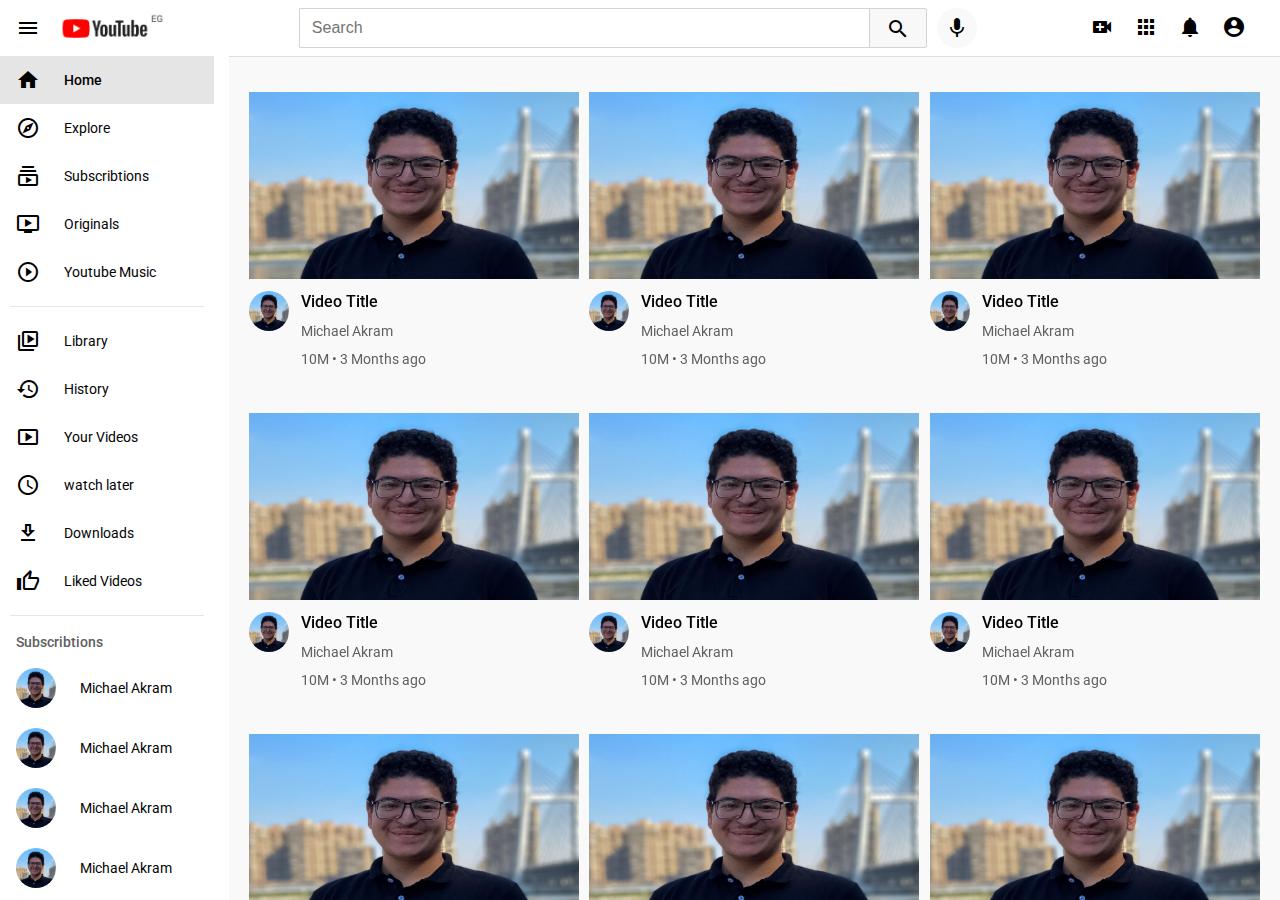
<file: index.html>
<!DOCTYPE html>
<html lang="en">
<head>
    <meta charset="UTF-8">
    <meta http-equiv="X-UA-Compatible" content="IE=edge">
    <meta name="viewport" content="width=device-width, initial-scale=1.0">
    <link href="https://fonts.googleapis.com/css?family=Material+Icons|Material+Icons+Outlined|Material+Icons+Two+Tone|Material+Icons+Round|Material+Icons+Sharp" rel="stylesheet">
    <link rel="stylesheet" href="style.css">
    <link rel="icon" href="images/free-youtube-logo-icon-2431-thumb.png" type="image/icon type">
    <title>Youtube</title>
    <link rel="stylesheet" href="https://cdnjs.cloudflare.com/ajax/libs/font-awesome/5.15.4/css/all.min.css">
    <link rel="stylesheet" href="https://cdnjs.cloudflare.com/ajax/libs/font-awesome/6.3.0/css/all.min.css">
</head>
<body>
    
    <header>
        <div class="left-section">
         <i class="material-icons logo">
          menu
         </i>
         <img src="images/youtube-logo.png" alt="">
        </div>
        <div class="mid-section">
         <form action="">
            <input type="text" placeholder="Search">
        
            <button><i class="material-icons">search</i></button>
         </form>
         <i class="material-icons mic">mic</i>
        </div>
        <div class="right-section">
         <a href=""><i class="material-icons">video_call</i></a>
         <a href=""><i class="material-icons">apps</i></a>
         <a href=""><i class="material-icons">notifications</i></a>
         <a href=""><i class="material-icons">account_circle</i></a>
        </div>
       
    </header>


    <div class="content-area">
        <aside>
            <nav>
                <a href="" class="nav-link active">
                    <i class="material-icons">home</i>
                    <span id="active-span">Home</span>
                </a>
                <a href="" class="nav-link ">
                    <i class="material-icons-outlined">explore</i>
                    <span >Explore</span>
                </a>
                
                <a href="" class="nav-link ">
                    <i class="material-icons-outlined">subscriptions</i>
                    <span >Subscribtions</span>
                </a>

                <a href="" class="nav-link ">
                    <i class="material-icons-outlined">ondemand_video</i>
                    <span >Originals</span>

                </a>
                <a href="" class="nav-link ">
                    <i class="material-icons">play_circle_outline</i>
                    <span >Youtube Music</span>

                </a>
                <hr>
                <a href="" class="nav-link ">
                    <i  class="material-symbols-outlined">
                       
                        </span>video_library</i>
                    <link rel="stylesheet" href="https://fonts.googleapis.com/css2?family=Material+Symbols+Outlined:opsz,wght,FILL,GRAD@24,400,0,0" />
                    <span >Library</span>

                </a>
                <a href="" class="nav-link ">
                    <i class="material-icons">history</i>
                    <span >History</span>

                </a>
                <a href="" class="nav-link ">
                    <i class="material-symbols-outlined"> smart_display</i>
                    <link rel="stylesheet" href="https://fonts.googleapis.com/css2?family=Material+Symbols+Outlined:opsz,wght,FILL,GRAD@24,400,0,0" />
                    <span >Your Videos </span>

                    <a href="" class="nav-link ">
                        <i class="material-icons-outlined">schedule</i>
                        <span >watch later</span>
                    </a>
    
                                                                                                                            
                </a>
                <a href="" class="nav-link ">
                    <i class="material-icons-outlined">download</i>
                    <span >Downloads</span>
                </a>
                <a href="" class="nav-link ">
                    <i class="material-icons-outlined">thumb_up</i>
                    <span >Liked Videos</span>
                </a>

                </a>
               <hr> 
               <p>
                Subscribtions
               </p>
            
               <a href="" class="nav-link ">
                <img src="images/ff.jpg">
                <span >Michael Akram</span>
            
            </a>
            <a href="" class="nav-link ">
                <img src="images/ff.jpg">
                <span >Michael Akram</span>
            
            </a>
            <a href="" class="nav-link ">
                <img src="images/ff.jpg">
                <span >Michael Akram</span>
            
            </a>
            <a href="" class="nav-link ">
                <img src="images/ff.jpg">
                <span >Michael Akram</span>
            
            </a>
            <a href="" class="nav-link ">
                <img src="images/ff.jpg">
                <span >Michael Akram</span>
            
            </a>
              
            </nav>
            
        </aside>
        
        <main>
            <div class="videos-container">
                <div class="video">
                    <div class="thumbnail">
                      <img src="images/WhatsApp Image 2024-07-05 at 20.35.36_32d2b073.jpg" alt="">
                    </div>
                    <div class="video-details">
                        <div class="creator-img">
                            <img src="images/ff.jpg" alt="">
                        </div>
                        <div class="tittle">
                            <a href="" class="video-tittle">
                             Video Title
                            </a>
                            <a href="" class="video-creator">
                               Michael Akram
                            </a>
                            <span>10M • 3 Months ago</span>
                        </div>
                    </div>
                </div>

                <div class="video">
                    <div class="thumbnail">
                      <img src="images/WhatsApp Image 2024-07-05 at 20.35.36_32d2b073.jpg" alt="">
                    </div>
                    <div class="video-details">
                        <div class="creator-img">
                            <img src="images/ff.jpg" alt="">
                        </div>
                        <div class="tittle">
                            <a href="" class="video-tittle">
                             Video Title
                            </a>
                            <a href="" class="video-creator">
                               Michael Akram
                            </a>
                            <span>10M • 3 Months ago</span>
                        </div>
                    </div>
                </div>

                <div class="video">
                    <div class="thumbnail">
                      <img src="images/WhatsApp Image 2024-07-05 at 20.35.36_32d2b073.jpg" alt="">
                    </div>
                    <div class="video-details">
                        <div class="creator-img">
                            <img src="images/ff.jpg" alt="">
                        </div>
                        <div class="tittle">
                            <a href="" class="video-tittle">
                             Video Title
                            </a>
                            <a href="" class="video-creator">
                               Michael Akram
                            </a>
                            <span>10M • 3 Months ago</span>
                        </div>
                    </div>
                </div>

                <div class="video">
                    <div class="thumbnail">
                      <img src="images/WhatsApp Image 2024-07-05 at 20.35.36_32d2b073.jpg" alt="">
                    </div>
                    <div class="video-details">
                        <div class="creator-img">
                            <img src="images/ff.jpg" alt="">
                        </div>
                        <div class="tittle">
                            <a href="" class="video-tittle">
                             Video Title
                            </a>
                            <a href="" class="video-creator">
                               Michael Akram
                            </a>
                            <span>10M • 3 Months ago</span>
                        </div>
                    </div>
                </div>

                <div class="video">
                    <div class="thumbnail">
                      <img src="images/WhatsApp Image 2024-07-05 at 20.35.36_32d2b073.jpg" alt="">
                    </div>
                    <div class="video-details">
                        <div class="creator-img">
                            <img src="images/ff.jpg" alt="">
                        </div>
                        <div class="tittle">
                            <a href="" class="video-tittle">
                             Video Title
                            </a>
                            <a href="" class="video-creator">
                               Michael Akram
                            </a>
                            <span>10M • 3 Months ago</span>
                        </div>
                    </div>
                </div>

                <div class="video">
                    <div class="thumbnail">
                      <img src="images/WhatsApp Image 2024-07-05 at 20.35.36_32d2b073.jpg" alt="">
                    </div>
                    <div class="video-details">
                        <div class="creator-img">
                            <img src="images/ff.jpg" alt="">
                        </div>
                        <div class="tittle">
                            <a href="" class="video-tittle">
                             Video Title
                            </a>
                            <a href="" class="video-creator">
                               Michael Akram
                            </a>
                            <span>10M • 3 Months ago</span>
                        </div>
                    </div>
                </div>

                <div class="video">
                    <div class="thumbnail">
                      <img src="images/WhatsApp Image 2024-07-05 at 20.35.36_32d2b073.jpg" alt="">
                    </div>
                    <div class="video-details">
                        <div class="creator-img">
                            <img src="images/ff.jpg" alt="">
                        </div>
                        <div class="tittle">
                            <a href="" class="video-tittle">
                             Video Title
                            </a>
                            <a href="" class="video-creator">
                               Michael Akram
                            </a>
                            <span>10M • 3 Months ago</span>
                        </div>
                    </div>
                </div>

                <div class="video">
                    <div class="thumbnail">
                      <img src="images/WhatsApp Image 2024-07-05 at 20.35.36_32d2b073.jpg" alt="">
                    </div>
                    <div class="video-details">
                        <div class="creator-img">
                            <img src="images/ff.jpg" alt="">
                        </div>
                        <div class="tittle">
                            <a href="" class="video-tittle">
                             Video Title
                            </a>
                            <a href="" class="video-creator">
                               Michael Akram
                            </a>
                            <span>10M • 3 Months ago</span>
                        </div>
                    </div>
                </div>

                <div class="video">
                    <div class="thumbnail">
                      <img src="images/WhatsApp Image 2024-07-05 at 20.35.36_32d2b073.jpg" alt="">
                    </div>
                    <div class="video-details">
                        <div class="creator-img">
                            <img src="images/ff.jpg" alt="">
                        </div>
                        <div class="tittle">
                            <a href="" class="video-tittle">
                             Video Title
                            </a>
                            <a href="" class="video-creator">
                               Michael Akram
                            </a>
                            <span>10M • 3 Months ago</span>
                        </div>
                    </div>
                </div>

                <div class="video">
                    <div class="thumbnail">
                      <img src="images/WhatsApp Image 2024-07-05 at 20.35.36_32d2b073.jpg" alt="">
                    </div>
                    <div class="video-details">
                        <div class="creator-img">
                            <img src="images/ff.jpg" alt="">
                        </div>
                        <div class="tittle">
                            <a href="" class="video-tittle">
                             Video Title
                            </a>
                            <a href="" class="video-creator">
                               Michael Akram
                            </a>
                            <span>10M • 3 Months ago</span>
                        </div>
                    </div>
                </div>

                <div class="video">
                    <div class="thumbnail">
                      <img src="images/WhatsApp Image 2024-07-05 at 20.35.36_32d2b073.jpg" alt="">
                    </div>
                    <div class="video-details">
                        <div class="creator-img">
                            <img src="images/ff.jpg" alt="">
                        </div>
                        <div class="tittle">
                            <a href="" class="video-tittle">
                             Video Title
                            </a>
                            <a href="" class="video-creator">
                               Michael Akram
                            </a>
                            <span>10M • 3 Months ago</span>
                        </div>
                    </div>
                </div>

                <div class="video">
                    <div class="thumbnail">
                      <img src="images/WhatsApp Image 2024-07-05 at 20.35.36_32d2b073.jpg" alt="">
                    </div>
                    <div class="video-details">
                        <div class="creator-img">
                            <img src="images/ff.jpg" alt="">
                        </div>
                        <div class="tittle">
                            <a href="" class="video-tittle">
                             Video Title
                            </a>
                            <a href="" class="video-creator">
                               Michael Akram
                            </a>
                            <span>10M • 3 Months ago</span>
                        </div>
                    </div>
                </div>

                <div class="video">
                    <div class="thumbnail">
                      <img src="images/WhatsApp Image 2024-07-05 at 20.35.36_32d2b073.jpg" alt="">
                    </div>
                    <div class="video-details">
                        <div class="creator-img">
                            <img src="images/ff.jpg" alt="">
                        </div>
                        <div class="tittle">
                            <a href="" class="video-tittle">
                             Video Title
                            </a>
                            <a href="" class="video-creator">
                               Michael Akram
                            </a>
                            <span>10M • 3 Months ago</span>
                        </div>
                    </div>
                </div>

                 <div class="video">
                    <div class="thumbnail">
                      <img src="images/WhatsApp Image 2024-07-05 at 20.35.36_32d2b073.jpg" alt="">
                    </div>
                    <div class="video-details">
                        <div class="creator-img">
                            <img src="images/ff.jpg" alt="">
                        </div>
                        <div class="tittle">
                            <a href="" class="video-tittle">
                             Video Title
                            </a>
                            <a href="" class="video-creator">
                               Michael Akram
                            </a>
                            <span>10M • 3 Months ago</span>
                        </div>
                    </div>
                </div>


                <div class="video">
                    <div class="thumbnail">
                      <img src="images/WhatsApp Image 2024-07-05 at 20.35.36_32d2b073.jpg" alt="">
                    </div>
                    <div class="video-details">
                        <div class="creator-img">
                            <img src="images/ff.jpg" alt="">
                        </div>
                        <div class="tittle">
                            <a href="" class="video-tittle">
                             Video Title
                            </a>
                            <a href="" class="video-creator">
                               Michael Akram
                            </a>
                            <span>10M • 3 Months ago</span>
                        </div>
                    </div>

                    
                    
                </div>
                <div class="video">
                    <div class="thumbnail">
                      <img src="images/WhatsApp Image 2024-07-05 at 20.35.36_32d2b073.jpg" alt="">
                    </div>
                    <div class="video-details">
                        <div class="creator-img">
                            <img src="images/ff.jpg" alt="">
                        </div>
                        <div class="tittle">
                            <a href="" class="video-tittle">
                             Video Title
                            </a>
                            <a href="" class="video-creator">
                               Michael Akram
                            </a>
                            <span>10M • 3 Months ago</span>
                        </div>
                    </div>

                    
                    
                </div>
            </div>
        </main>



    </div>
    
</body>

</html>
</file>
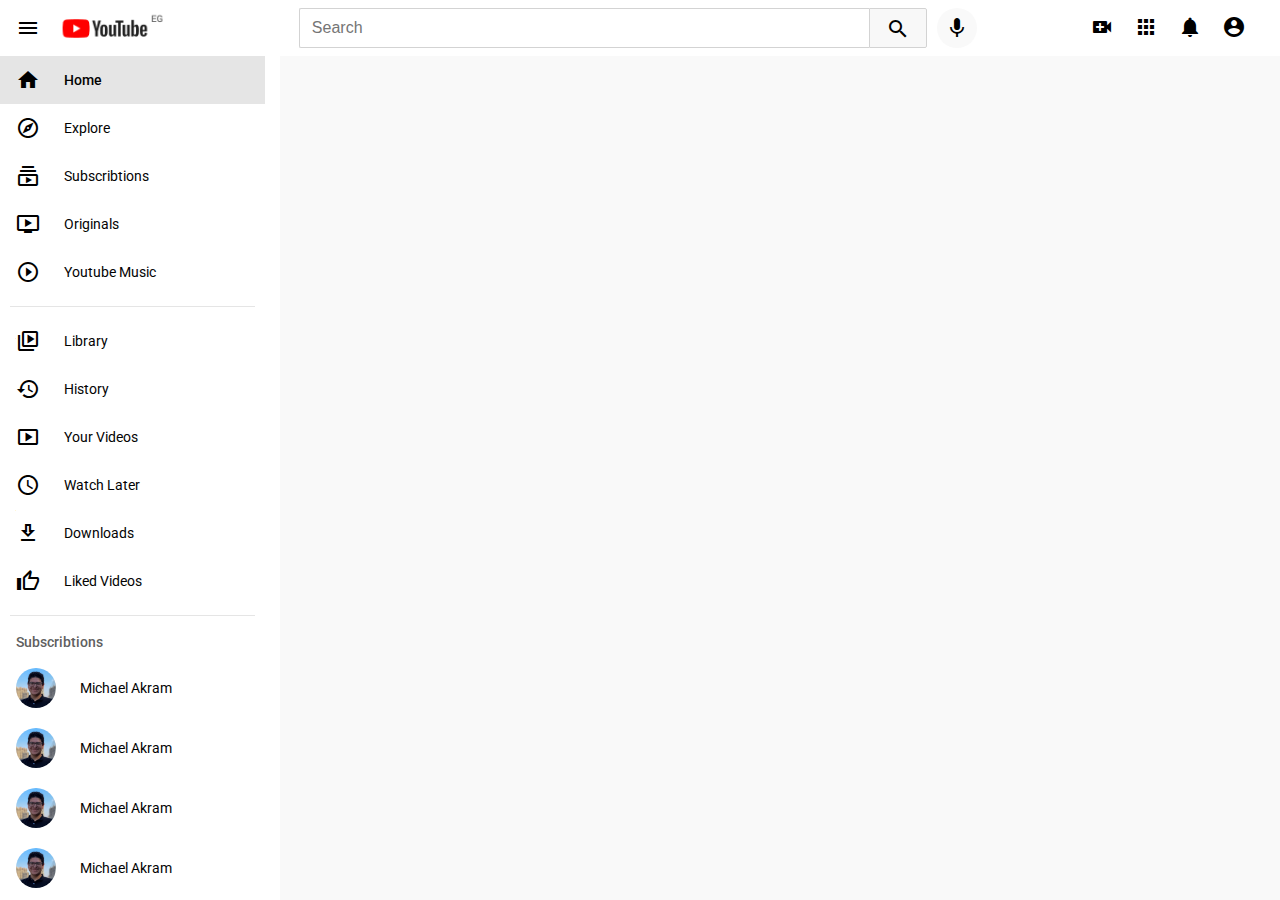
<file: index2.html>
<!DOCTYPE html>
<html lang="en">
<head>
    <meta charset="UTF-8">
    <meta http-equiv="X-UA-Compatible" content="IE=edge">
    <meta name="viewport" content="width=device-width, initial-scale=1.0">
    <link href="https://fonts.googleapis.com/css?family=Material+Icons|Material+Icons+Outlined|Material+Icons+Two+Tone|Material+Icons+Round|Material+Icons+Sharp" rel="stylesheet">
    <link rel="stylesheet" href="style.css">
    <link rel="icon" href="images/free-youtube-logo-icon-2431-thumb.png" type="image/icon type">
    <title>Youtube</title>
</head>
<body>
    
    <header>
        <div class="left-section">
         <i class="material-icons logo">
          menu
         </i>
         <img src="images/youtube-logo.png" alt="">
        </div>
        <div class="mid-section">
         <form action="">
            <input type="text" placeholder="Search">
        
            <button><i class="material-icons">search</i></button>
         </form>
         <i class="material-icons mic">mic</i>
        </div>
        <div class="right-section">
         <a href=""><i class="material-icons">video_call</i></a>
         <a href=""><i class="material-icons">apps</i></a>
         <a href=""><i class="material-icons">notifications</i></a>
         <a href=""><i class="material-icons">account_circle</i></a>
        </div>
       
    </header>


    <div class="content-area">
        <aside>
            <nav>
                <a href="" class="nav-link active">
                    <i class="material-icons">home</i>
                    <span id="active-span">Home</span>
                </a>
                <a href="" class="nav-link ">
                    <i class="material-icons-outlined">explore</i>
                    <span >Explore</span>
                </a>
                
                <a href="" class="nav-link ">
                    <i class="material-icons-outlined">subscriptions</i>
                    <span >Subscribtions</span>
                </a>

                <a href="" class="nav-link ">
                    <i class="material-icons-outlined">ondemand_video</i>
                    <span >Originals</span>

                </a>
                <a href="" class="nav-link ">
                    <i class="material-icons">play_circle_outline</i>
                    <span >Youtube Music</span>

                </a>
                <hr>
                <a href="" class="nav-link ">
                    <i  class="material-symbols-outlined">
                       
                        </span>video_library</i>
                    <link rel="stylesheet" href="https://fonts.googleapis.com/css2?family=Material+Symbols+Outlined:opsz,wght,FILL,GRAD@24,400,0,0" />
                    <span >Library</span>

                </a>
                <a href="" class="nav-link ">
                    <i class="material-icons">history</i>
                    <span >History</span>

                </a>
                <a href="" class="nav-link ">
                    <i class="material-symbols-outlined"> smart_display</i>
                    <link rel="stylesheet" href="https://fonts.googleapis.com/css2?family=Material+Symbols+Outlined:opsz,wght,FILL,GRAD@24,400,0,0" />
                    <span >Your Videos </span>

                <a href="" class="nav-link ">
                    <i  <span class="material-icons-outlined">
                        watch_later
                        </span></i>
                    <span >Watch Later </span>

                </a>
                <a href="" class="nav-link ">
                    <i  <span class="material-icons-outlined">
                        download
                        </span></i>
                    <span >Downloads</span>

                </a>
                <a href="" class="nav-link ">
                    <i  <span class="material-icons-outlined">
                        thumb_up
                        </span></i>
                    <span >Liked Videos</span>

                </a>
               <hr> 
               <p>
                Subscribtions
               </p>
            
               <a href="" class="nav-link ">
                <img src="images/ff.jpg">
                <span >Michael Akram</span>
            
            </a>
            <a href="" class="nav-link ">
                <img src="images/ff.jpg">
                <span >Michael Akram</span>
            
            </a>
            <a href="" class="nav-link ">
                <img src="images/ff.jpg">
                <span >Michael Akram</span>
            
            </a>
            <a href="" class="nav-link ">
                <img src="images/ff.jpg">
                <span >Michael Akram</span>
            
            </a>
            <a href="" class="nav-link ">
                <img src="images/ff.jpg">
                <span >Michael Akram</span>
            
            </a>
              
            </nav>
            
        </aside>
        



    </div>
    
</body>

</html>
</file>
<file: style.css>
@import url('https://fonts.googleapis.com/css2?family=Roboto:wght@0,100;0,200;0,300;0,400;0,500;0,600;0,700;0,800;0,900;1,100;1,200;1,300;1,400;1,500;1,600;1,700;1,800;1,900&display=swap');

* {
    margin : 0;
    padding: 0;
    box-sizing: border-box;
}

html {
    font-size: 10px;
}

body {
    font-family: "Roboto","Arial",sans-serif;
}
header{
    display: flex;
    justify-content: space-between;
    align-items: center;
    height: 56px ;
    padding: 16px;
}
.left-section{
    display: flex;
    align-items: center;
    cursor: pointer;
}
.left-section img {
    width:46% ;
    padding-left: 16px;
}
.mid-section{
    display: flex;
    align-items: center;
    margin-left: -9%;
}
.mid-section form{
    display: flex;
    height: 40px;
    width: 628px;
}
.mid-section input {
    width: 100%;
    border-radius: 2px 0 0 2px;
    padding: 12px;
    font-size: 1.6rem;
    border: 1px solid #d3d3d3;
    border-right: 0px;
}
.mid-section button {
    width: 64px;
    border: 1px solid #d3d3d3;
    border-radius: 0 2px 2px 0;
    padding-top: 4px;
    background-color: #f8f8f8;
    cursor: pointer;
}
.mid-section button:hover{
    background-color: #f0f0f0;
    border-color: #c6c6c6;

}

.mid-section   .mic{
    width:40px;
    height: 40px;
    border-radius: 50%;
    background-color: #f9f9f9;
    display: flex;
    justify-content: center;
    align-items: center;
    margin-left: 10px;
    cursor: pointer;
}

.right-section a{
padding-right: 18px;
text-decoration: none;
color: black;
}
.content-area{
    height: calc(100vh - 56px);
    display: flex;
    background-color: #f9f9f9;
}
aside{
    height: 100%;
    width: 280px;
    background-color: white;
    overflow-y: auto;
}

nav{
    width: 100%;
    display: flex;
    flex-direction: column;
    margin: 15px 5 ;
    padding-right: 15px;

}
.nav-link{
    display: flex;
    align-items: center;
    padding: 10px 16px;
    text-decoration: none;
    color: black;
}
.nav-link:hover{
    background-color: rgba(0, 0, 0, 0.05);
    border-radius: 10px;
    margin-left: 8px;
}
.nav-link span {
    margin-left: 24px;
    font-size: 1.4rem;
    line-height: 2em;
    font-weight: 400;
    color: #030303;
}
.active{
    background-color: #e5e5e5;
}
#active-span{
    font-weight: 500;
} 
hr{
    height: 1px;
    background-color: #e5e5e5;
    border: none;
    margin:10px;
}
nav p{
    font-size: 1.4rem;
    color: #606060;
    font-weight: 500;
    padding: 8px 16px;
    text-transform: capitalize;
}
aside img{
    width: 40px;
    border-radius: 50%;
    
} 
main{
    width: 100%;
    height: 100%;
    padding: 35px 15px;
    border-top: 1px solid #ddd;
    overflow-y: auto;
}
.videos-container{
    display: flex;
    flex-direction: row;
    justify-content: space-around;
    flex-wrap: wrap;
}
.video{
    width: 330px;
    margin-bottom: 40px;
    cursor: pointer;
}
.thumbnail{
    width: 100%;
    height: 187px;
    margin-bottom: 12px;
}
.thumbnail img {
    height: 100%;
    width: 100%;
}
.video-details{
    display: flex;
}
.creator-img img{
    height: 40px;
    width: 40px;
    border-radius: 50%;
    margin-right: 12px;
}
.tittle{
    display: flex;
    flex-direction: column;
}
.tittle a {
    text-decoration: none;   
}
.video-tittle{
    color: rgb(3, 3, 3);
    font-size: 1.6rem;
    max-width: 278px;
    font-weight: 500;
    line-height: 2.2rem;
    margin-bottom: 4px;
    overflow: hidden;
    display: -webkit-box;
    -webkit-line-clamp:2;
    -webkit-box-orient:vertical
}
.video-creator , .tittle span{
color: rgb(96, 96, 96);
font-size: 1.4rem;
line-height: 2em;
font-weight: 400;
}
.video-creator:hover{
    color: black;
}
</file>
